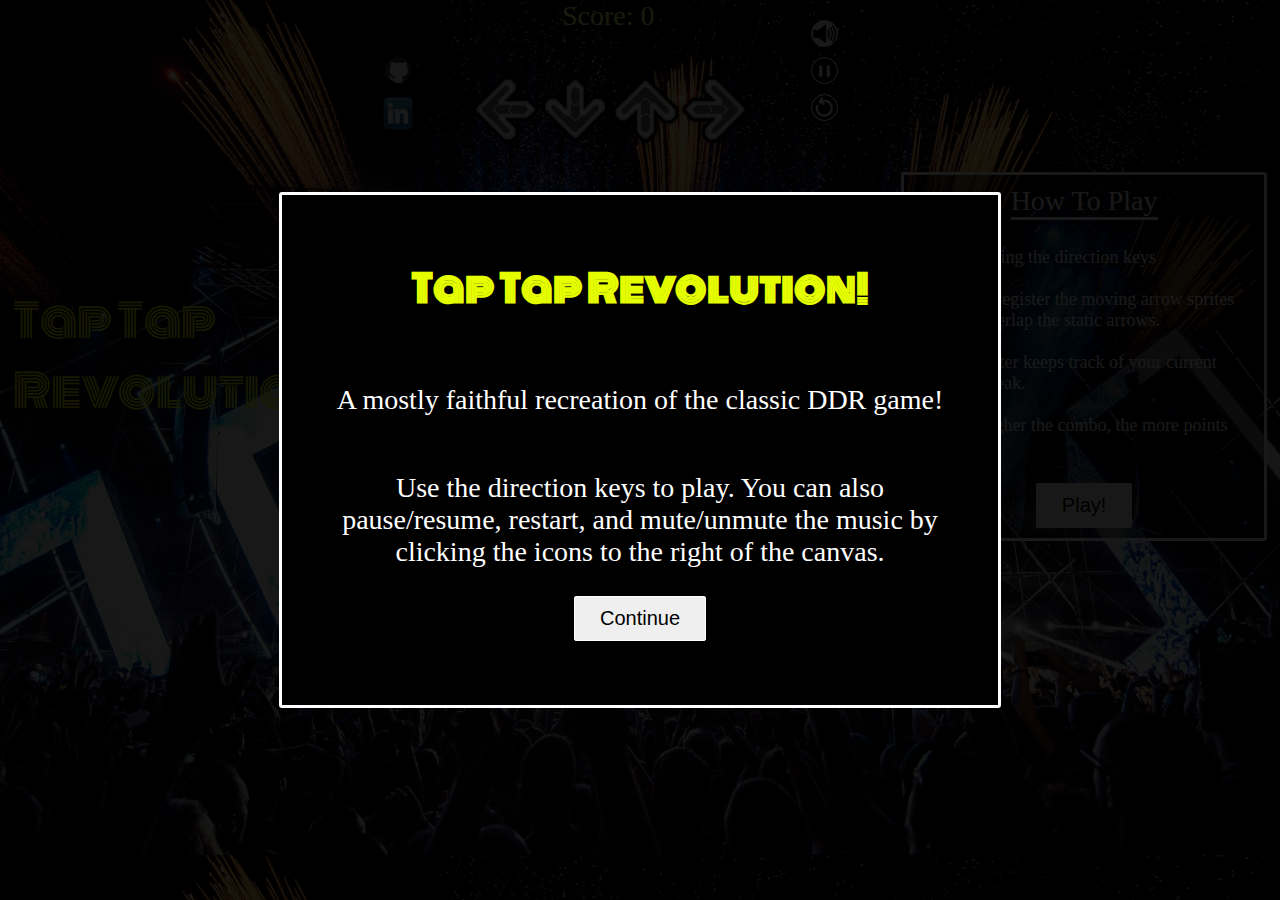
<file: index.html>
<!DOCTYPE html>
<html lang="en" dir="ltr">
  <head>
    <meta charset="utf-8">
    <link rel="stylesheet" type="text/css" href="./css/style.css">
    <link href="https://fonts.googleapis.com/css?family=Monoton" rel="stylesheet">
    <link rel="shortcut icon" type="image/x-icon" href="./assets/favicon.ico" />
    <title>Tap Tap Revolution</title>
  </head>
  <body>
    <span id="modalOverlay">
      <div id="startGameModal" class="modalMessage">
        <h3>Tap Tap Revolution!</h3>
        <p>A mostly faithful recreation of the classic DDR game!</p>
        <p>Use the direction keys to play. You can also pause/resume, restart, and mute/unmute the music by clicking the icons to the right of the canvas.</p>
        <button id="redirectButton">Continue</button>
      </div>
      <div id="endGameModal" class="modalMessage">
        <h3>Thanks for playing!</h3>
        <button id="playAgainButton">Play Again</button>
      </div>
    </span>

    <div class="title">Tap Tap Revolution</div>
    <section class="canvasArea">
      <div class="links">
        <a href="https://github.com/Eractus"><img src="./assets/github.png"></a>
        <a href="https://www.linkedin.com/in/danny-peng-29515651/"><img src="./assets/linkedin.png"></a>
      </div>
      <div class="controls">
        <img id="muteIcon" src="./assets/sound.png">
        <img id="pauseIcon" src="./assets/pause.png">
        <img id="restartIcon" src="./assets/restart.png">
      </div>
      <div id="score">Score: 0</div>
      <div class="combo">
        <p id="comboCount"></p>
        <span id="comboText">combo</span>
      </div>
      <canvas id="ttrCanvas" width="450" height="680"></canvas>
    </section>
    <div id="directions">
      <h4>How To Play</h4>
      <ul>
        <li>Play using the direction keys</li>
        <li>Try to register the moving arrow sprites as they overlap the static arrows.</li>
        <li>A counter keeps track of your current combo/streak.</li>
        <li>The higher the combo, the more points you earn!</li>
      </ul>
      <button id="playButton">Play!</button>
    </div>
    <div class="arrowImages">
      <img id="left" src="./assets/staticLeft.png">
      <img id="down" src="./assets/staticDown.png">
      <img id="up" src="./assets/staticUp.png">
      <img id="right" src="./assets/staticRight.png">
    </div>
    <audio id="mainSong" src="./assets/captainJack.mp3"></audio>
    <audio id="endApplause" src="./assets/applause.mp3"></audio>
  </body>
  <script src="./js/arrowSprites.js" type="text/javascript"></script>
  <script src="./js/script.js" type="text/javascript"></script>
</html>
</file>
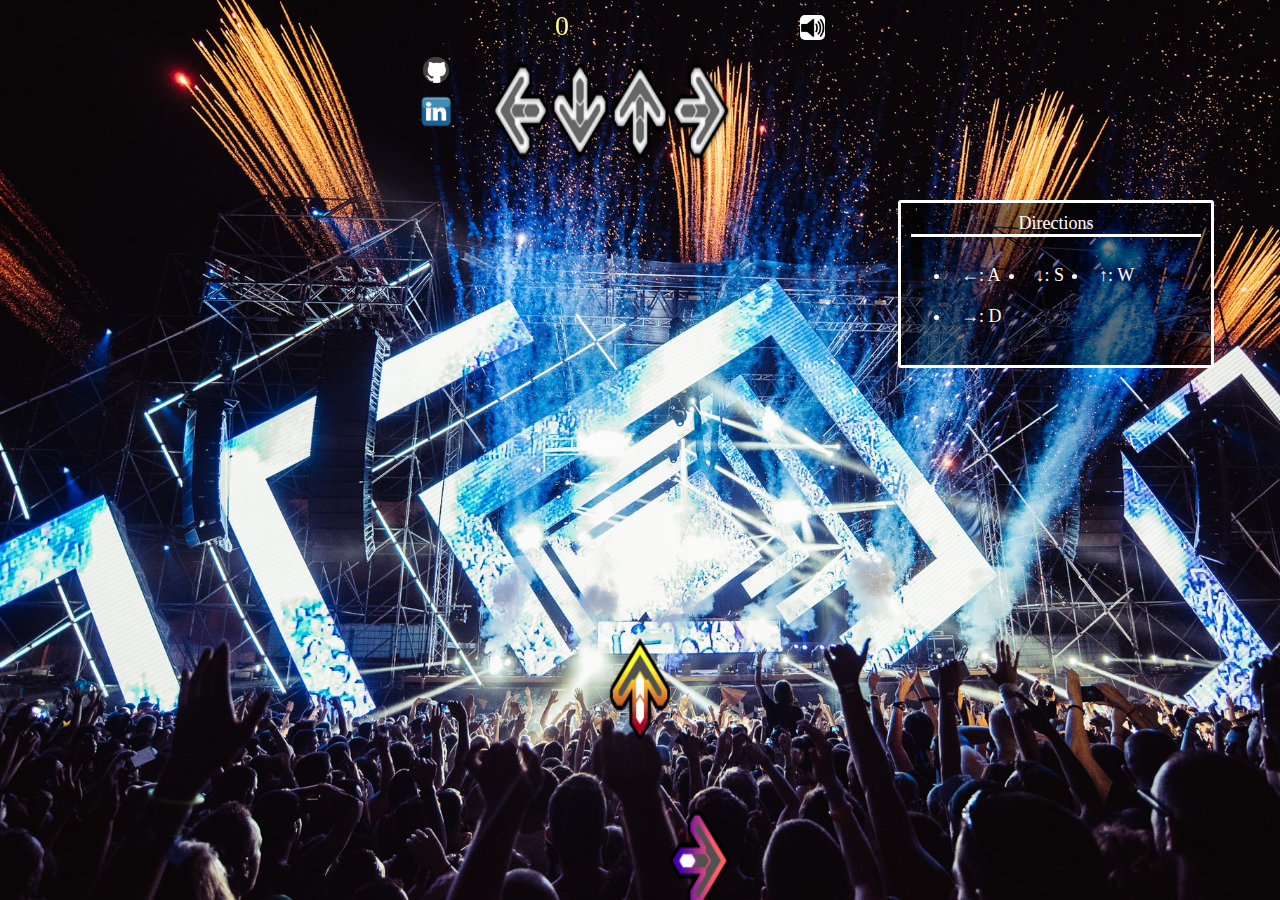
<file: tapTapRev.html>
<!DOCTYPE html>
<html lang="en" dir="ltr">
  <head>
    <meta charset="utf-8">
    <link rel="stylesheet" type="text/css" href="style.css">
    <title>Tap Tap Revolution</title>
  </head>
  <body>
    <div id="score">0</div>
    <div id="links">
      <a href="https://github.com/Eractus"><img id="github" src="./assets/github.png"></a>
      <a href="https://www.linkedin.com/in/danny-peng-29515651/"><img id="linkedin" src="./assets/linkedin.png"></a>
    </div>
    <div id="combo"></div>
    <canvas id="ttrCanvas" width="450" height="630"></canvas>
    <div id="directions">
      <div>Directions</div>
      <ul id="directions-list">
        <li>&larr;: A</li>
        <li>&darr;: S</li>
        <li>&uarr;: W</li>
        <li>&rarr;: D</li>
      </ul>
    </div>
    <div id="duplicates">
      <img id="left arrow static" src="./assets/staticLeft.png">
      <img id="down arrow static" src="./assets/staticDown.png">
      <img id="up arrow static" src="./assets/staticUp.png">
      <img id="right arrow static" src="./assets/staticRight.png">
    </div>
    <audio id="player" src="./assets/captainJack.mp3" autoplay></audio>
    <div>
      <img onClick="toggleMuteButton()" id="mute-button" src="./assets/sound.png">
    </div>
  </body>
  <script src="arrow.js" type="text/javascript"></script>
  <script src="tapTapRev.js" type="text/javascript"></script>
</html>
</file>
<file: css/style.css>
:root {
  --font-family: 'Monoton', cursive;
  --white: #ffffff;
  --light-gray: #b2b2b2;
  --dark-gray: #7f7f7f;
  --black: #000000;
  --yellow: #ffff88;
  --neon-yellow: #e5ff00;
  --pink: #FF69B4;
}

body {
  background-image: url("../assets/Background.jpg");
  background-size: cover;
  display: flex;
  position: relative;
  justify-content: center;
  align-items: center;
  margin: 0;
  padding: 0 1%;
}

h3 {
  margin-top: 0;
}

h4 {
  margin: 0;
}

section {
  position: relative;
  width: 45vw;
  display: flex;
  flex-direction: column;
  justify-content: center;
  align-items: center;
}

button {
  color: var(--black);
  font-size: 20px;
  display: flex;
  justify-content: center;
  align-items: center;
  border: 1px solid var(--white);
  border-radius: 2px;
  padding: 10px 25px;
}

button:hover {
  background-color: var(--light-gray);
}

button:active {
  background-color: var(--dark-gray);
}

#modalOverlay {
  position: fixed;
  top: 0;
  left: 0;
  height: 100%;
  width: 100%;
  z-index: 5;
  background-color: rgba(0, 0, 0, 0.9);
  display: flex;
  align-items: center;
  justify-content: center;
  visibility: visible;
}

#score {
  color: var(--yellow);
  font-size: 28px;
}

#startGameModal {
  display: flex;
}

#endGameModal {
  display: none;
}

.modalMessage {
  flex-direction: column;
  align-items: center;
  text-align: center;
  color: var(--white);
  font-size: 18px;
  width: 75%;
  padding: 5% 3%;
  border: 3px solid var(--white);
  border-radius: 3px;
  background-color: var(--black);
  opacity: 1;
  z-index: 10;
}

.modalMessage > h3 {
  font-size: 28px;
  font-family: var(--font-family);
  color: var(--neon-yellow);
}

.links {
  position: absolute;
  top: 50px;
  left: -90px;
  display: flex;
  flex-direction: column;
}

.links img {
  width: 40px;
  height: 40px;
}

.controls {
  position: absolute;
  top: 15px;
  right: -75px;
  display: flex;
  flex-direction: column;
}

.controls img {
  border-radius: 50%;
  background-color: var(--white);
  width: 25px;
  height: 25px;
  margin: 5px 0;
  border: 1px solid var(--white);
  cursor: pointer;
}

.combo {
  font-family: var(--font-family);
  font-size: 35px;
  position: absolute;
  left: -110px;
  top: 200px;
  color: var(--pink);
  display: flex;
  justify-content: flex-end;
  align-items: flex-end;
}

.combo p {
  margin: 0;
}

.combo span {
  font-size: 20px;
  margin-left: 5px;
  color: var(--yellow);
  visibility: hidden;
}

.title {
  display: none;
}

#directions {
  display: none;
  flex-direction: column;
  justify-content: center;
  align-items: center;
  width: 300px;
  position: fixed;
  top: calc(50vh - 175px);
  left: calc(50vw - 150px);
  background-color: rgba(0, 0, 0, 0.5);
  color: var(--white);
  border: 3px solid var(--white);
  border-radius: 3px;
  padding: 10px;
}

#directions h4 {
  font-size: 18px;
  font-weight: 300;
  text-align: center;
  border-bottom: 3px solid var(--white);
}

#directions ul {
  padding-inline-start: 0;
  flex-wrap: wrap;
  display: flex;
  color: var(--white);
  list-style-type: none;
}

#directions li {
  font-size: 15px;
  padding: 10px;
}

#directions li::before {
  content: "\25B7";
  color: var(--neon-yellow);
  margin-right: 10px;
}

.arrowImages {
  display: none;
}

@media only screen and (min-width: 600px) {
  .combo {
    font-size: 45px;
    left: -75px;
  }

  .combo span {
    font-size: 25px;
  }

  .controls {
    right: -30px;
  }

  .modalMessage {
    width: 50%;
    font-size: 23px;
  }

  .modalMessage > h3 {
    font-size: 33px;
  }

  .links {
    left: -40px;
  }

  .title {
    font-family: var(--font-family);
    width: 20vw;
    font-size: 20px;
    word-wrap: break-word;
    color: var(--neon-yellow);
    display: flex;
    justify-content: center;
    align-items: center;
  }

  #directions {
    display: flex;
    width: 20vw;
    margin-left: 3%;
    position: static;
  }
}

@media only screen and (min-width: 768px) {
  .controls {
    right: 0;
  }

  .links {
    left: 0;
  }

  .title {
    width: 30vw;
    font-size: 30px;
  }

  #directions {
    width: 30vw;
  }

  #directions h4 {
    font-size: 24px;
  }

  #directions li {
    font-size: 18px;
  }
}

@media only screen and (min-width: 992px) {
  .combo {
    font-size: 55px;
  }

  .combo span {
    font-size: 30px;
  }

  .controls {
    right: 25px;
  }

  .modalMessage {
    font-size: 28px;
  }

  .modalMessage > h3 {
    font-size: 38px;
  }

  .links {
    left: 25px;
  }

  .title {
    font-size: 45px;
  }

  #directions h4 {
    font-size: 28px;
  }

  .directions li {
    font-size: 20px;
  }
}
</file>
<file: style.css>
body {
  background-image: url("./assets/Background.jpg");
  background-size: cover;

  display: flex;
  position: relative;
  margin: auto;
  width: 35vw;
  height: 100vh;
}

#ttrCanvas {
  width: 30vw;
}

#links {
  position: absolute;
  top: 50px;
  display: flex;
  flex-direction: column;
}

#github {
  max-width: 40px;
  max-height: 40px;
}

#linkedin {
  max-width: 40px;
  max-height: 40px;
}

#score {
  color: #ffff88;
  position: absolute;
  font-size: 28px;
  top: 10px;
  left: calc(50% - 85px);
}

#combo {
  font-family: 'Monoton', cursive;
  font-size: 50px;
  position: absolute;
  left: -40px;
  top: 200px;
  color: #f46530;
  border-radius: 3px;
  padding: 0 10px;
}

#title {
  font-family: 'Monoton', cursive;
  font-size: 55px;
  width: 200px;
  text-align: center;
  color: #e5ff00;
  position: absolute;
  left: -425px;
  top: 175px;
}

#directions {
  background-color: rgba(0, 0, 0, 0.5);
  font-size: 18px;
  position: absolute;
  right: -350px;
  top: 200px;
  color: #fff;
  border: 3px solid #fff;
  border-radius: 3px;
  padding: 10px;
}

#directions > div {
  text-align: center;
  border-bottom: 3px solid #fff;
}

#directions-list {
  width: 250px;
  flex-wrap: wrap;
  display: flex;
  color: #fff;
  list-style-type: disc;
}

#directions-list > li {
  padding: 10px;
  margin-right: 15px;
  /* margin-bottom: 8px; */
}

#duplicates {
  display: none;
}

#mute-button {
  position: absolute;
  top: 15px;
  border-radius: 5px;
  background-color: #fff;
  max-width: 25px;
  max-height: 25px;
}
</file>
